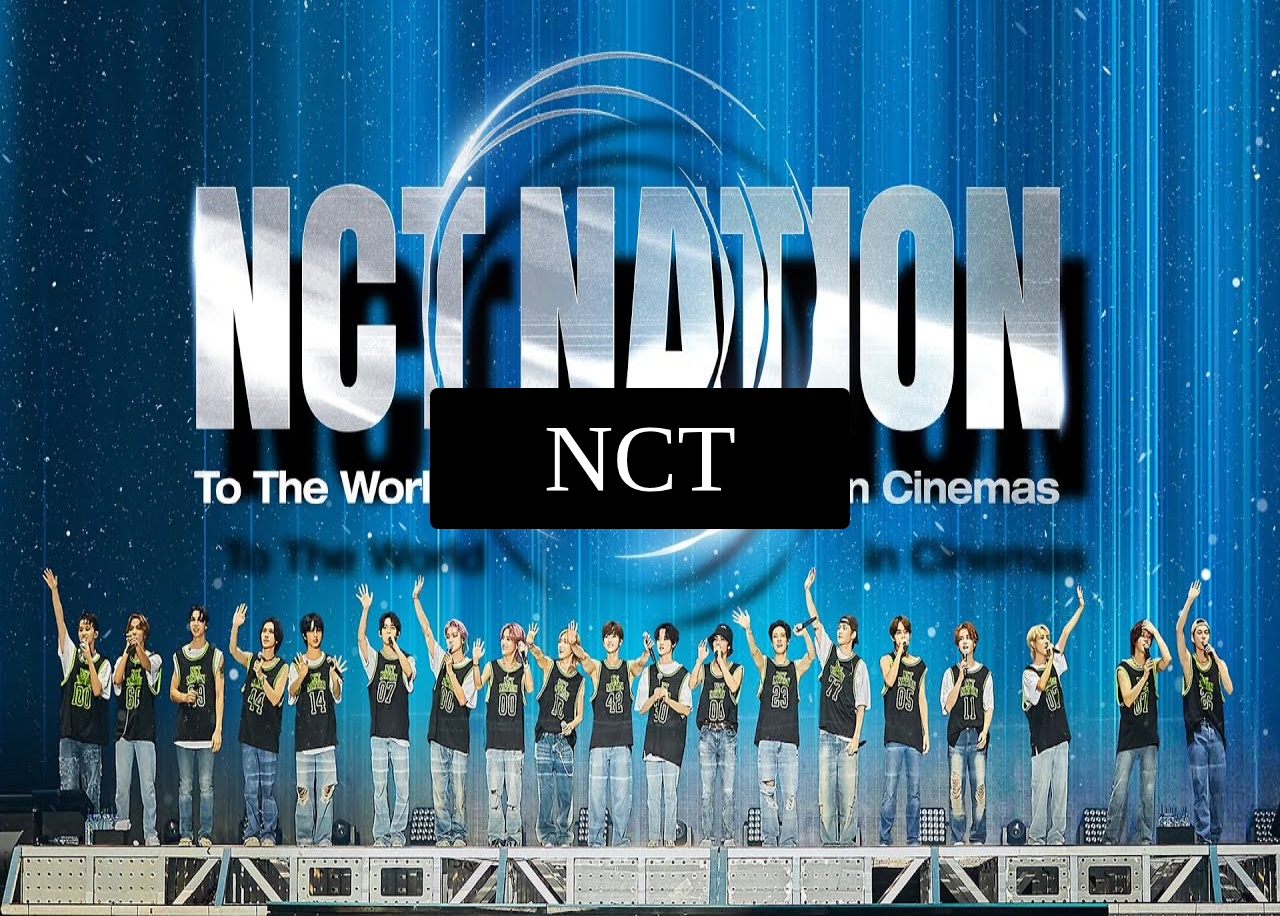
<file: index.html>
<!DOCTYPE html>
<html lang="en">
    <head>
        <title>4NCT Fanpage</title>
        <link rel="stylesheet" href="main.css">
    </head>

    <body class="coverpagebody"> <!--background image of the group-->
        <div class="center-container">
            <form action="Unitpage.html" method="post">
                <button class="button">NCT</button> <!--button that links to the next page-->
            </form>
        </div>
    </body>
</html>
</file>
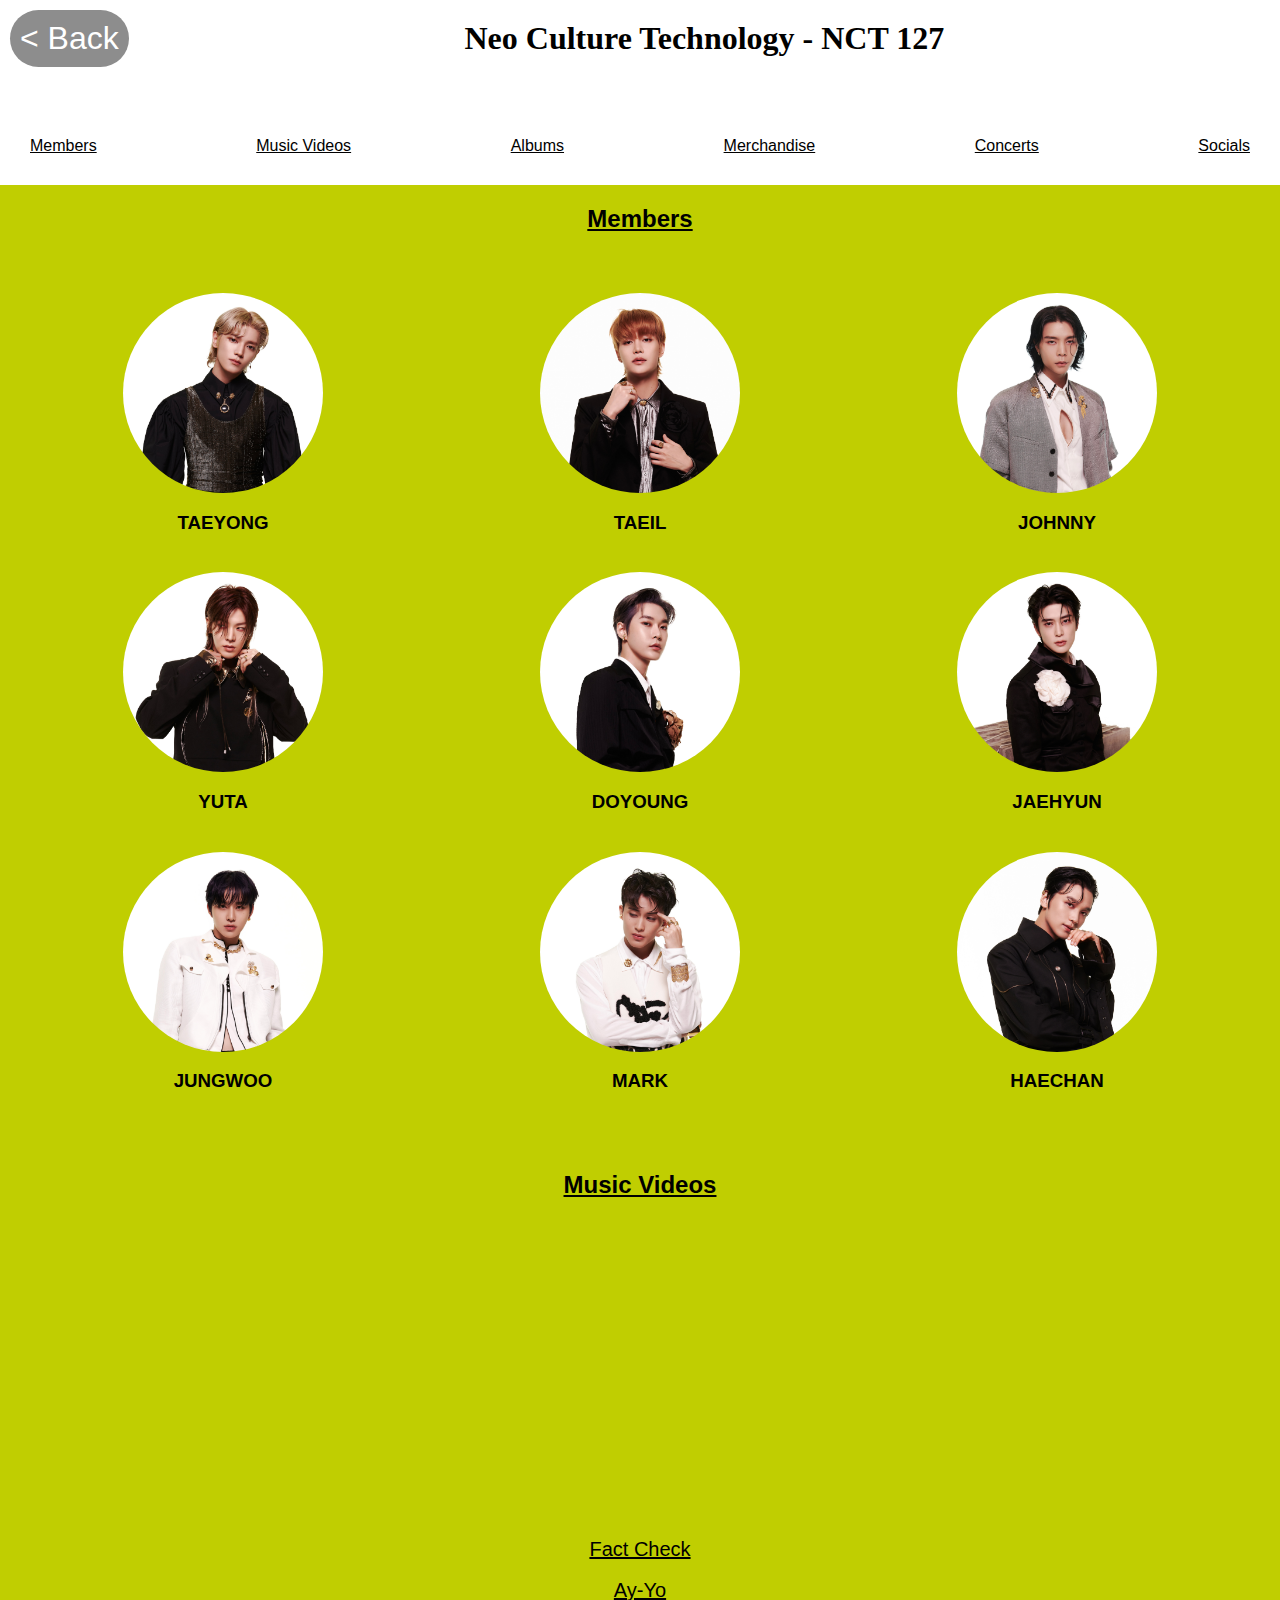
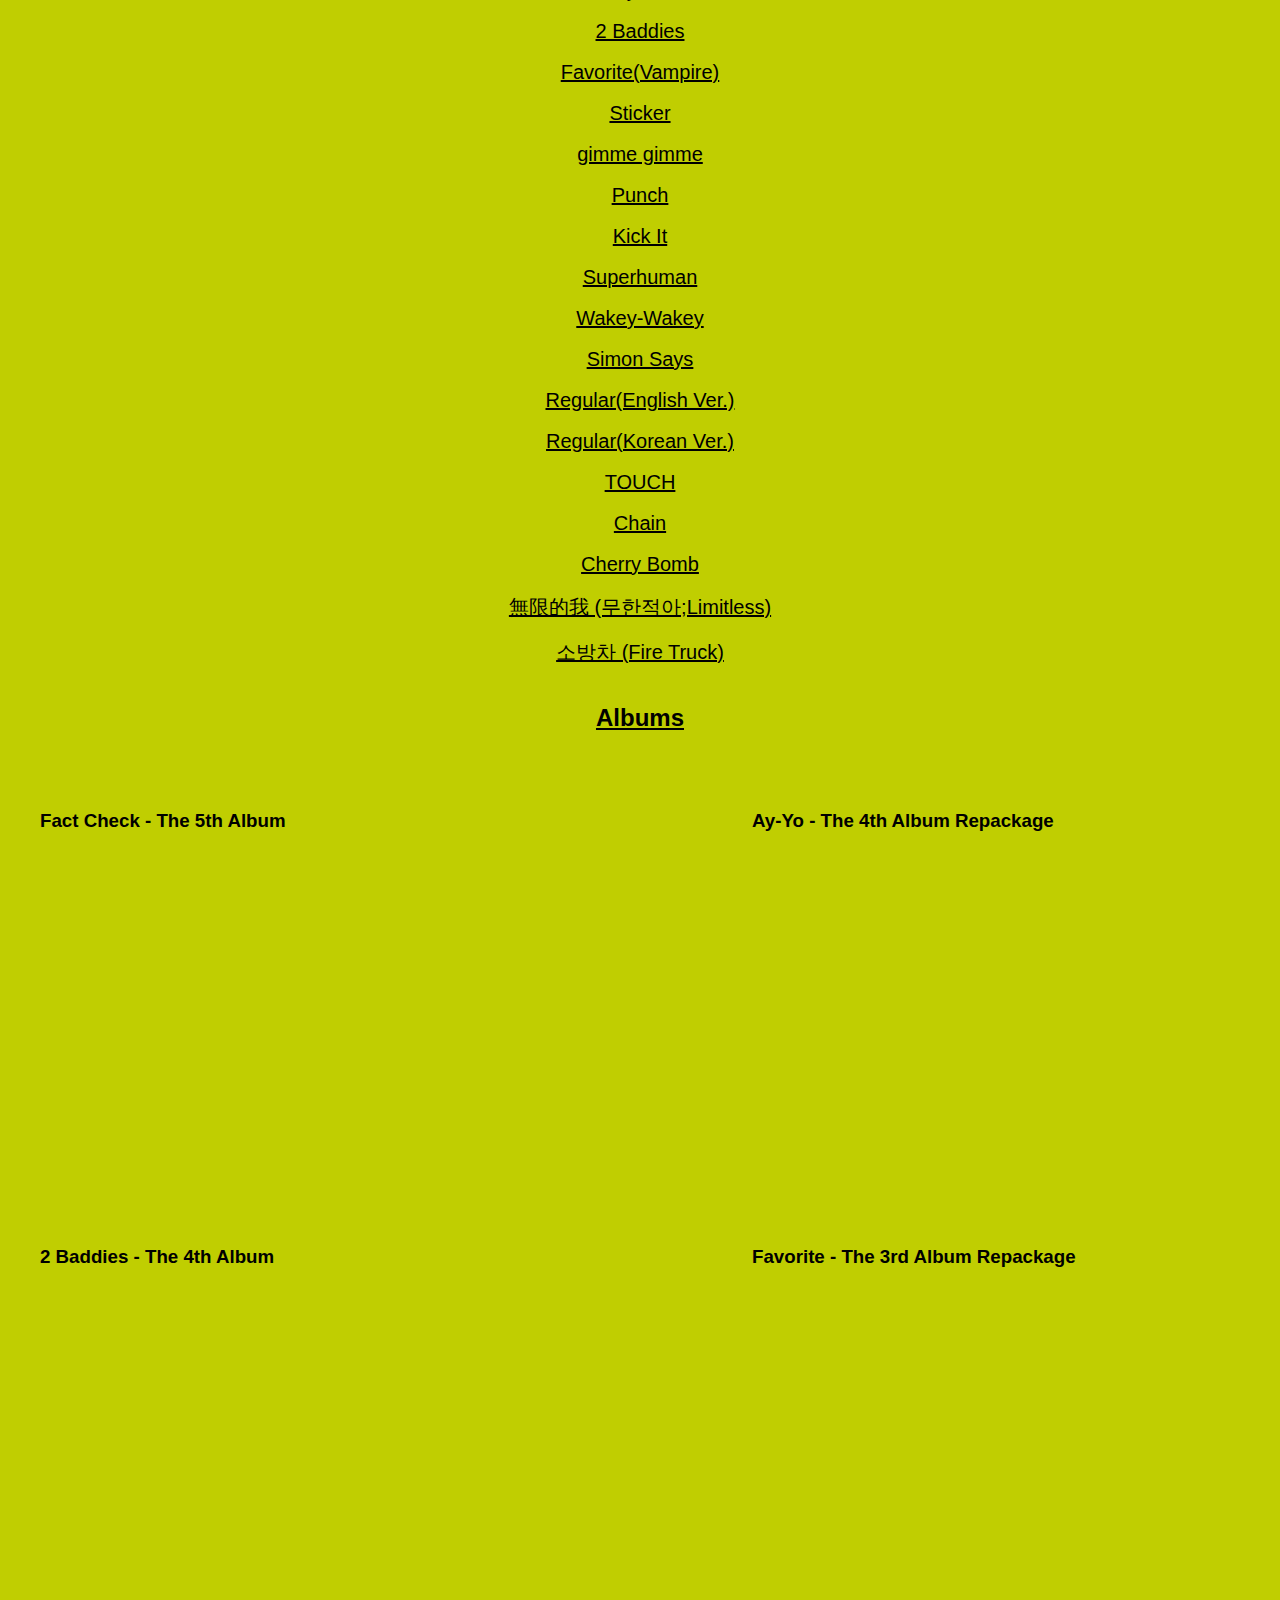
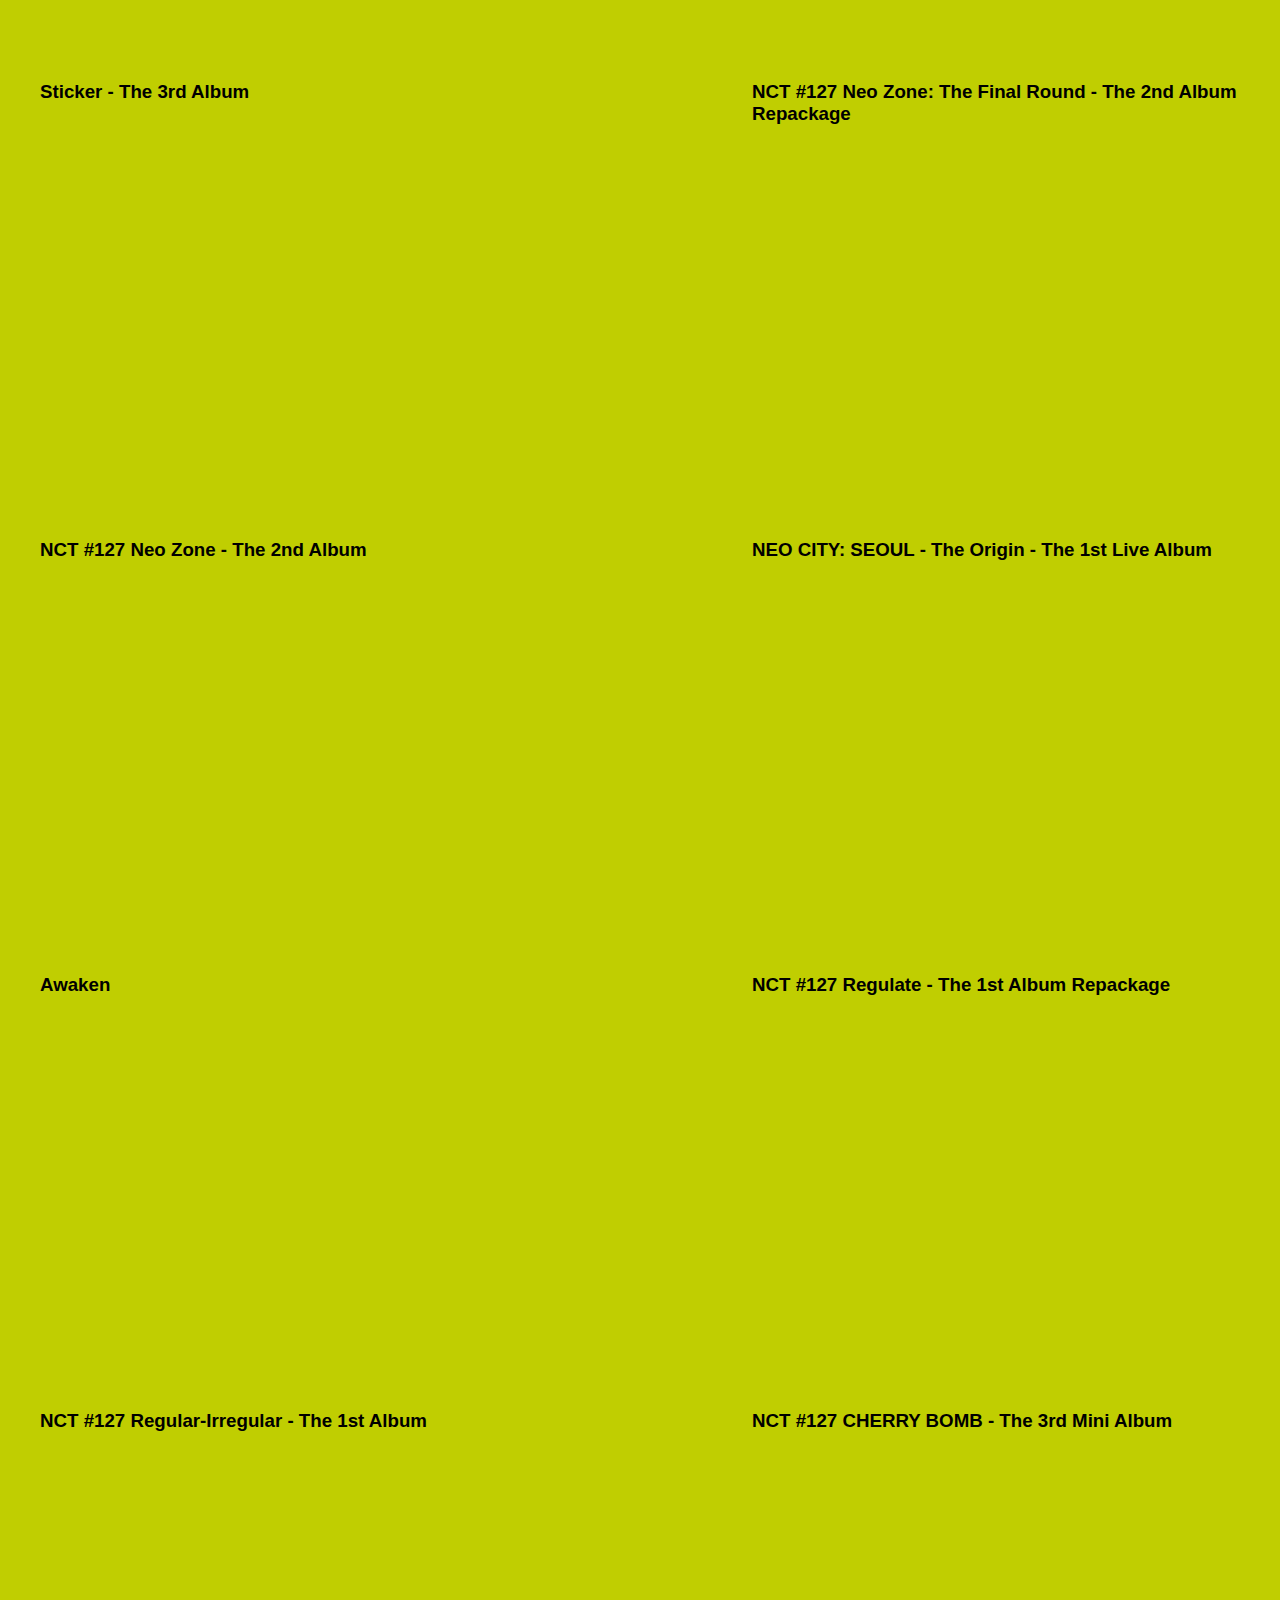
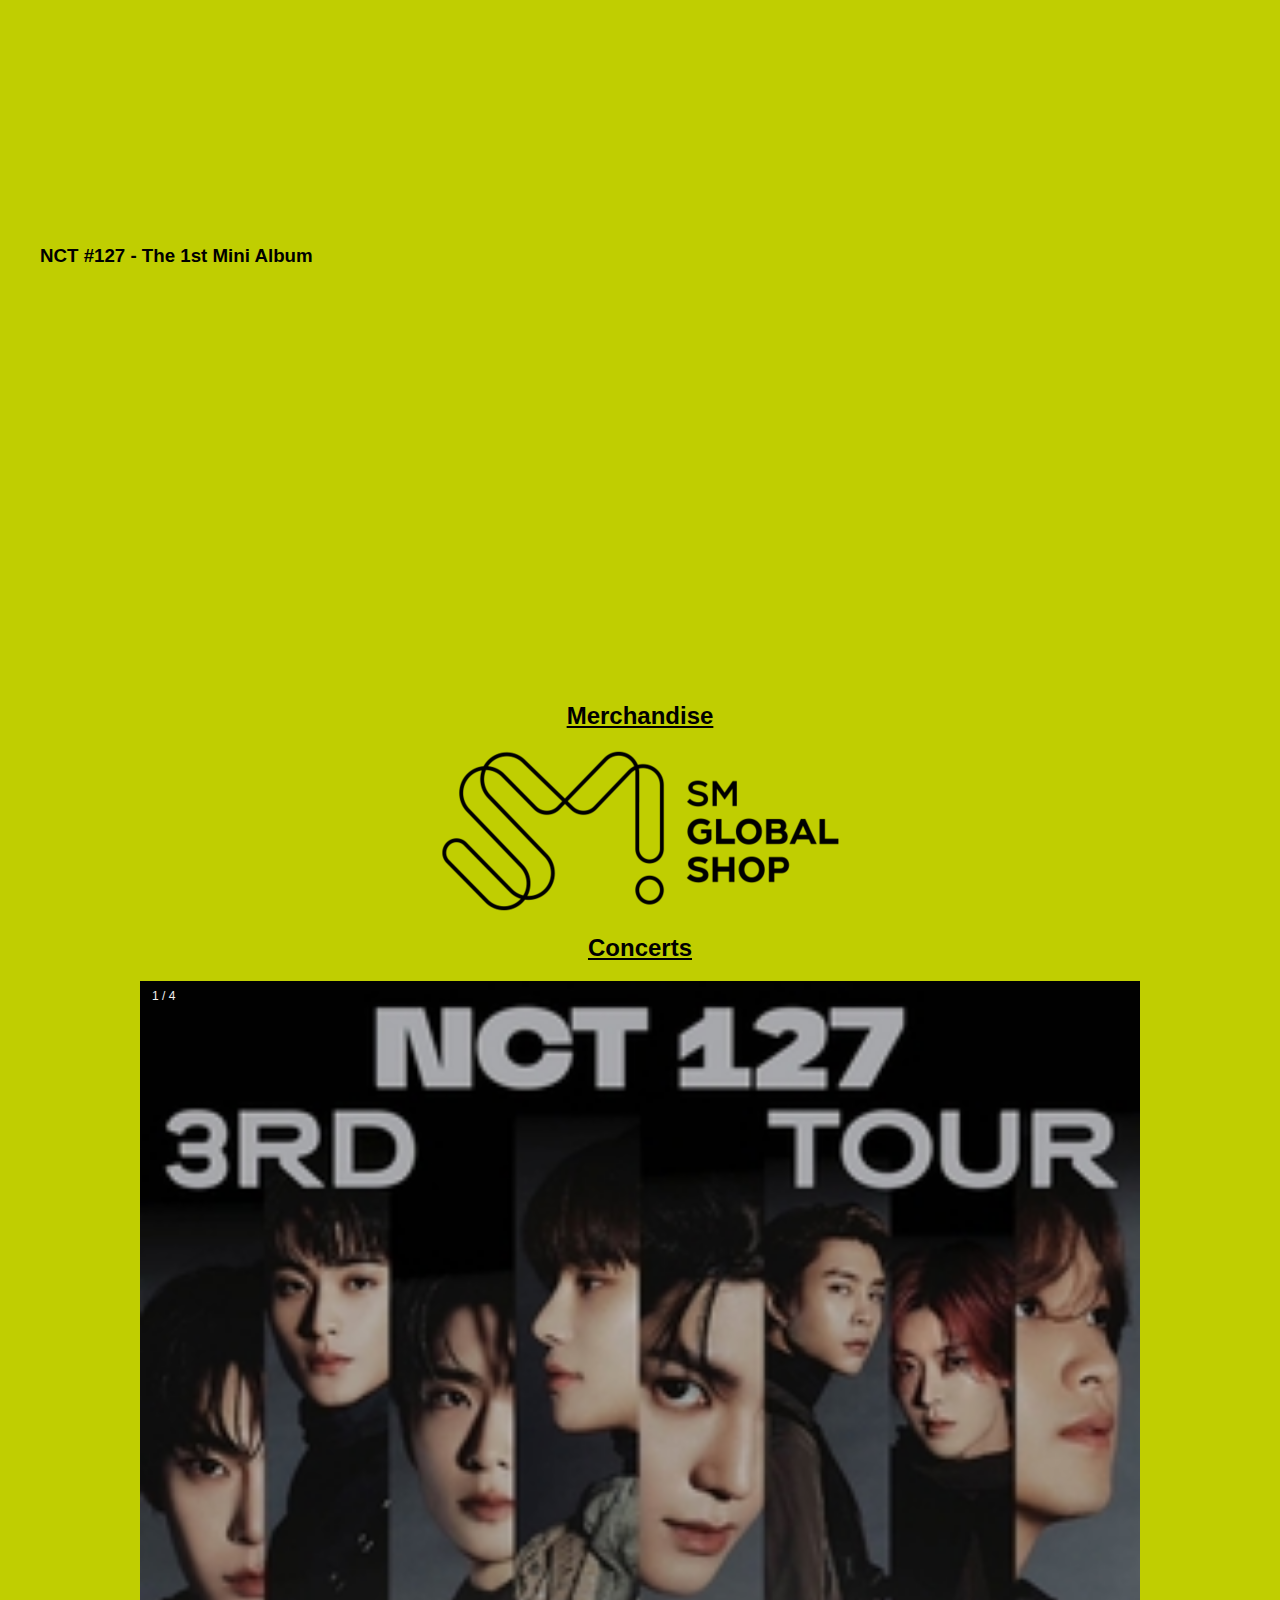
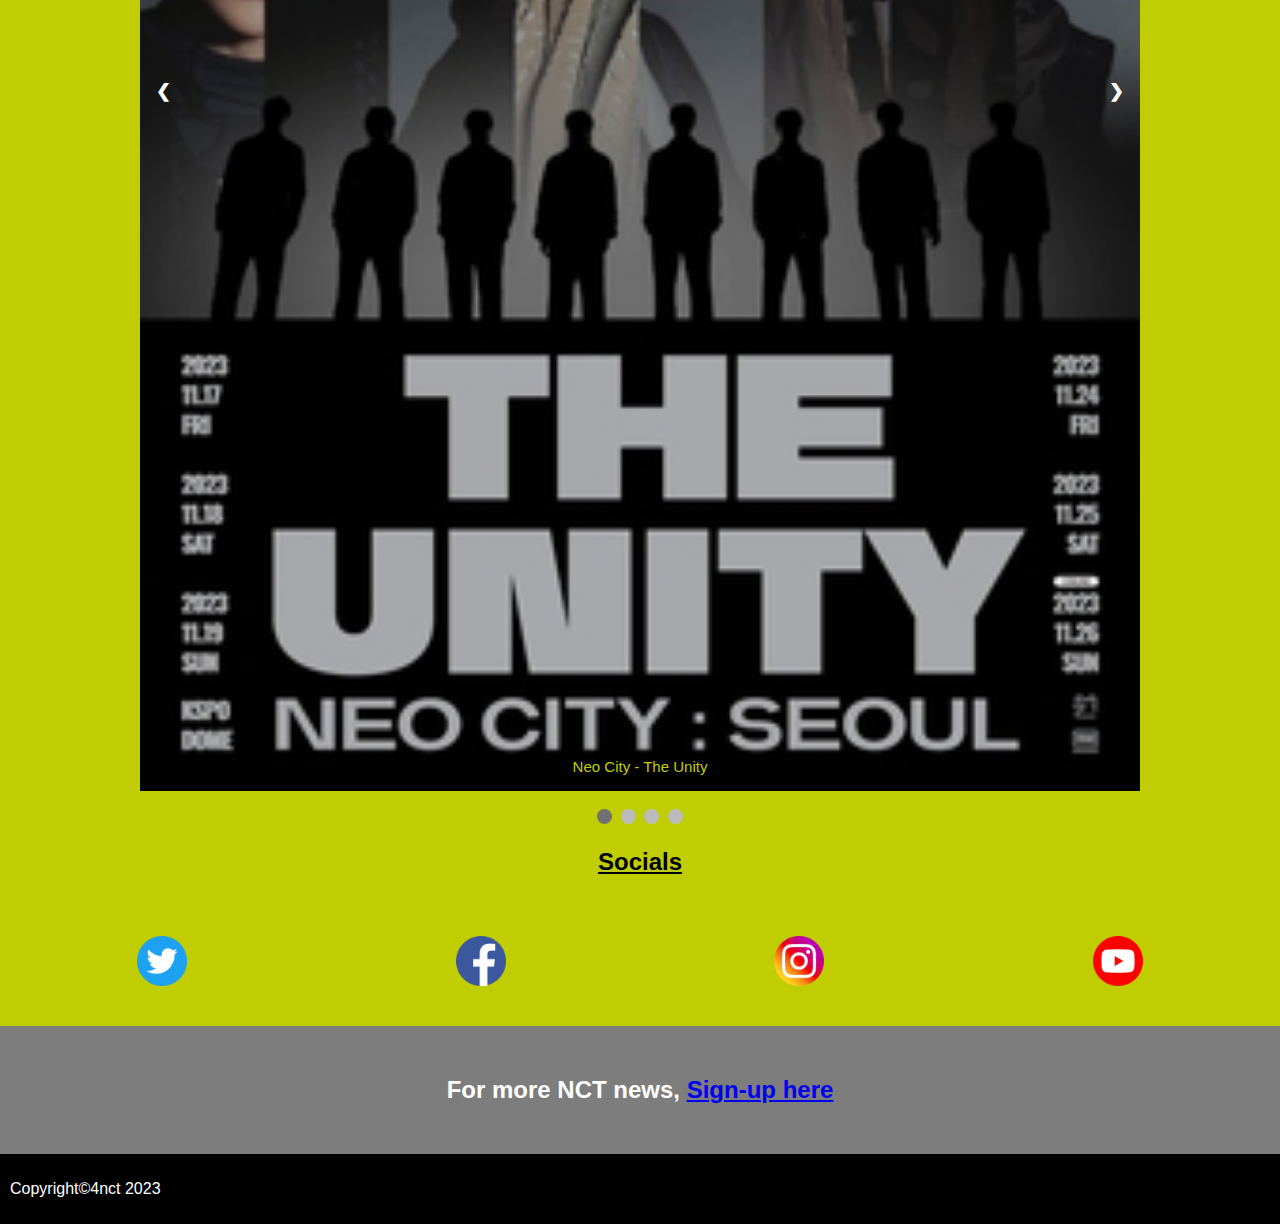
<file: Grouppage.html>
<!DOCTYPE html>
<html lang="en">
    <head>
        <title>4NCT Fanpage</title>
        <link rel="stylesheet" href="group.css">
    </head>

    <body>
        <header class="header"> <!--header section-->
            <form action="Unitpage.html" method="post">
                <button class="backbutton">&lt; Back</button>
            </form>
            <h1 class="header-text">Neo Culture Technology - NCT 127</h1>
        </header>

        <nav> <!--navigation bar-->
            <a href="#members" class="navheader">Members</a>
            <a href="#mv" class="navheader">Music Videos</a>
            <a href="#albums" class="navheader">Albums</a>
            <a href="#merchandise" class="navheader">Merchandise</a>
            <a href="#concerts" class="navheader">Concerts</a>
            <a href="#socials" class="navheader">Socials</a>
        </nav>

        <section> <!--members in the group with icons and name tags-->
            <h2 id="members"><u>Members</u></h2>
            <div class="flex-container">
                <a href="Memberpage.html" class="members">
                    <img src="images/taeyong.jpeg" alt="Taeyong" class="memberimg">
                    <h3>TAEYONG</h3>
                </a>
                <a href="Memberpage.html" class="members">
                    <img src="images/taeil.jpeg" alt="Taeil" class="memberimg">
                    <h3>TAEIL</h3>
                </a>
                <a href="Memberpage.html" class="members">
                    <img src="images/johnny.jpeg" alt="Johnny" class="memberimg">
                    <h3>JOHNNY</h3>
                </a>
                <a href="Memberpage.html" class="members">
                    <img src="images/yuta.jpeg" alt="Yuta" class="memberimg">
                    <h3>YUTA</h3>
                </a>
                <a href="Memberpage.html" class="members">
                    <img src="images/doyoung.jpeg" alt="Doyoung" class="memberimg">
                    <h3>DOYOUNG</h3>
                </a>
                <a href="Memberpage.html" class="members">
                    <img src="images/jaehyun.jpeg" alt="Jaehyun" class="memberimg">
                    <h3>JAEHYUN</h3>
                </a>
                <a href="Memberpage.html" class="members">
                    <img src="images/jungwoo.jpeg" alt="Jungwoo" class="memberimg">
                    <h3>JUNGWOO</h3>
                </a>
                <a href="Memberpage.html" class="members">
                    <img src="images/mark.jpeg" alt="Mark" class="memberimg">
                    <h3>MARK</h3>
                </a>
                <a href="Memberpage.html" class="members">
                    <img src="images/haechan.jpeg" alt="Haechan" class="memberimg">
                    <h3>HAECHAN</h3>
                </a>
            </div>
        </section>

        <section class="musicvideos"> <!--music videos the group has with latest title track as a embedded player-->
            <h2 id="mv"><u>Music Videos</u></h2>
            <iframe width="560" height="315" 
            src="https://www.youtube.com/embed/vGuJuW0bDWA?si=Ya2xFL3qNjOLPnAK" 
            title="YouTube video player" frameborder="0" 
            allow="accelerometer; autoplay; clipboard-write; encrypted-media; gyroscope; 
            picture-in-picture; web-share" allowfullscreen></iframe>
            <br>
            <a href="https://youtu.be/vGuJuW0bDWA?si=J5s3f2XVIR3cRynp" class="mvs">Fact Check</a>
            <br>
            <br>
            <a href="https://youtu.be/R9XpA_zXDDI?si=2yvOnLJE5CFVQU_u" class="mvs">Ay-Yo</a>
            <br>
            <br>
            <a href="https://youtu.be/FRilMXZqNhA?si=Rb5IMLWQ1lSM4lqE" class="mvs">2 Baddies</a>
            <br>
            <br>
            <a href="https://youtu.be/7uxu4Z2HAnA?si=zUCiqPCTj0QKzkyP" class="mvs">Favorite(Vampire)</a>
            <br>
            <br>
            <a href="https://youtu.be/1oYWnbTSang?si=Pf42och0R0X2hsy2" class="mvs">Sticker</a>
            <br>
            <br>
            <a href="https://youtu.be/6ZUPsl0EVuk?si=F229V6FQ71Tgly8j" class="mvs">gimme gimme</a>
            <br>
            <br>
            <a href="https://youtu.be/U08OSl3V4po?si=GXBb3JaUG-0cWJMR" class="mvs">Punch</a>
            <br>
            <br>
            <a href="https://youtu.be/2OvyA2__Eas?si=1pGboBZbJqm3-IEy" class="mvs">Kick It</a>
            <br>
            <br>
            <a href="https://youtu.be/x95oZNxW5Rc?si=MAOYOE56HLLgUm6h" class="mvs">Superhuman</a>
            <br>
            <br>
            <a href="https://youtu.be/azr7saygKng?si=mnx0u9S7SzUwbo8C" class="mvs">Wakey-Wakey</a>
            <br>
            <br>
            <a href="https://youtu.be/arjy2v7zEI0?si=5rnxOCVDeEJoASrj" class="mvs">Simon Says</a>
            <br>
            <br>
            <a href="https://youtu.be/gj-VU9oK2Yo?si=Q-PlF2lMWN88qXYS" class="mvs">Regular(English Ver.)</a>
            <br>
            <br>
            <a href="https://youtu.be/Gif0E6jYakM?si=Px9MSvvLqPADpTrV" class="mvs">Regular(Korean Ver.)</a>
            <br>
            <br>
            <a href="https://youtu.be/6sHIq41sI-w?si=wyhF4OdOISMaMoo8" class="mvs">TOUCH</a>
            <br>
            <br>
            <a href="https://youtu.be/28XC2KRE-DE?si=OaJpsBUdnlsdI26S" class="mvs">Chain</a>
            <br>
            <br>
            <a href="https://youtu.be/WkuHLzMMTZM?si=AikUoB8QeRrTYF8b" class="mvs">Cherry Bomb</a>
            <br>
            <br>
            <a href="https://youtu.be/RW8iyJcmve4?si=1g_7mGVgMWOv_B42" class="mvs">無限的我 (무한적아;Limitless)</a>
            <br>
            <br>
            <a href="https://youtu.be/_psXn_VJ_AE?si=1Cgsa-fa_js3R42k" class="mvs">소방차 (Fire Truck)</a>
            <br>
            <br>
        </section>

        <section> <!--all albums the group has released currently as spotify players-->
            <h2 id="albums"><u>Albums</u></h2>
            <div class="flex-container">
                <div class="album">
                    <h3>Fact Check - The 5th Album</h3>
                    <iframe style="border-radius:12px" src="https://open.spotify.com/embed/album/4TUYG0oaiFCP03hYlE5Exw?utm_source=generator" width="100%" height="352" frameBorder="0" allowfullscreen="" allow="autoplay; clipboard-write; encrypted-media; fullscreen; picture-in-picture" loading="lazy"></iframe>
                </div>
                <div class="album">
                    <h3>Ay-Yo - The 4th Album Repackage</h3>
                    <iframe style="border-radius:12px" src="https://open.spotify.com/embed/album/06piaqPGZekE8n3BpSjHlP?utm_source=generator" width="100%" height="352" frameBorder="0" allowfullscreen="" allow="autoplay; clipboard-write; encrypted-media; fullscreen; picture-in-picture" loading="lazy"></iframe>
                </div>
                <div class="album">
                    <h3>2 Baddies - The 4th Album</h3>
                    <iframe style="border-radius:12px" src="https://open.spotify.com/embed/album/6PMZEFLrGOUBBn4BtLBp0F?utm_source=generator" width="100%" height="352" frameBorder="0" allowfullscreen="" allow="autoplay; clipboard-write; encrypted-media; fullscreen; picture-in-picture" loading="lazy"></iframe>
                </div>
                <div class="album">
                    <h3>Favorite - The 3rd Album Repackage</h3>
                    <iframe style="border-radius:12px" src="https://open.spotify.com/embed/album/3xn5tn8JNMlJf3sISHONUy?utm_source=generator" width="100%" height="352" frameBorder="0" allowfullscreen="" allow="autoplay; clipboard-write; encrypted-media; fullscreen; picture-in-picture" loading="lazy"></iframe>
                </div>
                <div class="album">
                    <h3>Sticker - The 3rd Album</h3>
                    <iframe style="border-radius:12px" src="https://open.spotify.com/embed/album/7sf7G0C6NuW8GjQbWwJlGk?utm_source=generator" width="100%" height="352" frameBorder="0" allowfullscreen="" allow="autoplay; clipboard-write; encrypted-media; fullscreen; picture-in-picture" loading="lazy"></iframe>
                </div>
                <div class="album">
                    <h3>NCT #127 Neo Zone: The Final Round - The 2nd Album Repackage</h3>
                    <iframe style="border-radius:12px" src="https://open.spotify.com/embed/album/0DPNn9SKfwd7rJiiJFLwee?utm_source=generator" width="100%" height="352" frameBorder="0" allowfullscreen="" allow="autoplay; clipboard-write; encrypted-media; fullscreen; picture-in-picture" loading="lazy"></iframe>
                </div>
                <div class="album">
                    <h3>NCT #127 Neo Zone - The 2nd Album</h3>
                    <iframe style="border-radius:12px" src="https://open.spotify.com/embed/album/5YHFKsjb0e5q8Smb2CBUl7?utm_source=generator" width="100%" height="352" frameBorder="0" allowfullscreen="" allow="autoplay; clipboard-write; encrypted-media; fullscreen; picture-in-picture" loading="lazy"></iframe>
                </div>
                <div class="album">
                    <h3>NEO CITY: SEOUL - The Origin - The 1st Live Album</h3>
                    <iframe style="border-radius:12px" src="https://open.spotify.com/embed/album/5tS5Lpx9RSoJCoPPUuEnwy?utm_source=generator" width="100%" height="352" frameBorder="0" allowfullscreen="" allow="autoplay; clipboard-write; encrypted-media; fullscreen; picture-in-picture" loading="lazy"></iframe>
                </div>
                <div class="album">
                    <h3>Awaken</h3>
                    <iframe style="border-radius:12px" src="https://open.spotify.com/embed/album/5ZZi6WiDmPcTkx2Vx7n61Z?utm_source=generator" width="100%" height="352" frameBorder="0" allowfullscreen="" allow="autoplay; clipboard-write; encrypted-media; fullscreen; picture-in-picture" loading="lazy"></iframe>
                </div>
                <div class="album">
                    <h3>NCT #127 Regulate - The 1st Album Repackage</h3>
                    <iframe style="border-radius:12px" src="https://open.spotify.com/embed/album/5iJsCigDROOTMgUpJ6ex2S?utm_source=generator" width="100%" height="352" frameBorder="0" allowfullscreen="" allow="autoplay; clipboard-write; encrypted-media; fullscreen; picture-in-picture" loading="lazy"></iframe>
                </div>
                <div class="album">
                    <h3>NCT #127 Regular-Irregular - The 1st Album</h3>
                    <iframe style="border-radius:12px" src="https://open.spotify.com/embed/album/4oU5Tp952fPL7z2Bax4JmU?utm_source=generator" width="100%" height="352" frameBorder="0" allowfullscreen="" allow="autoplay; clipboard-write; encrypted-media; fullscreen; picture-in-picture" loading="lazy"></iframe>
                </div>
                <div class="album">
                    <h3>NCT #127 CHERRY BOMB - The 3rd Mini Album</h3>
                    <iframe style="border-radius:12px" src="https://open.spotify.com/embed/album/7H5FkCA6cTDBX3wtvIbN8s?utm_source=generator" width="100%" height="352" frameBorder="0" allowfullscreen="" allow="autoplay; clipboard-write; encrypted-media; fullscreen; picture-in-picture" loading="lazy"></iframe>
                </div>
                <div class="album">
                    <h3>NCT #127 - The 1st Mini Album</h3>
                    <iframe style="border-radius:12px" src="https://open.spotify.com/embed/album/7xmqXxPAmkgn5HK9FcyBxR?utm_source=generator" width="100%" height="352" frameBorder="0" allowfullscreen="" allow="autoplay; clipboard-write; encrypted-media; fullscreen; picture-in-picture" loading="lazy"></iframe>
                </div>
            </div>
        </section>

        <section class="merch"> <!--where to buy merch, from official page-->
            <h2 id="merchandise"><u>Merchandise</u></h2>
            <a href="https://smglobalshop.com/collections/nct-127">
                <img src="images/sm_global_shop_logo.png" alt="SM Global Shop">
            </a>
        </section>

        <section> <!--concerts the group has had and the posters as a slideshow-->
            <h2 id="concerts"><u>Concerts</u></h2>
                        
            <div class="slideshow-container">

                <div class="mySlides fade">
                <div class="numbertext">1 / 4</div>
                <img src="images/neo_city_the_unity_poster.jpeg" alt="Neo City - The Unity" style="width:100%">
                <div class="text">Neo City - The Unity</div>
                </div>
                
                <div class="mySlides fade">
                <div class="numbertext">2 / 4</div>
                <img src="images/nct127_the_link_logo.jpg" alt="Neo City - The Link" style="width:100%">
                <div class="text">Neo City - The Link</div>
                </div>
                
                <div class="mySlides fade">
                <div class="numbertext">3 / 4</div>
                <img src="images/neo_city-_seoul_-_the_origin.jpg" alt="Neo City:Seoul - The Origin" style="width:100%">
                <div class="text">Neo City:Seoul - The Origin</div>
                </div>

                <div class="mySlides fade">
                    <div class="numbertext">4 / 4</div>
                    <img src="images/nct127_neocity_the_origin.jpg" alt="Neo City - The Origin" style="width:100%">
                    <div class="text">Neo City - The Origin</div>
                    </div>
                
                <a class="prev" onclick="plusSlides(-1)">❮</a>
                <a class="next" onclick="plusSlides(1)">❯</a>
                
                </div>
                <br>
                
                <div style="text-align:center">
                <span class="dot" onclick="currentSlide(1)"></span> 
                <span class="dot" onclick="currentSlide(2)"></span> 
                <span class="dot" onclick="currentSlide(3)"></span> 
                <span class="dot" onclick="currentSlide(4)"></span> 
                </div>
                
                <script src="script.js"></script>
        </section>

        <section> <!--social media for the group-->
            <h2 id="socials"><u>Socials</u></h2>
            <div class="flex-container">
                <a href="https://x.com/NCTsmtown_127?s=20" class="social">
                    <img src="images/twittericon.png" alt="twitter" class="socialicon">
                </a>
                <a href="https://www.facebook.com/NCT127.smtown" class="social">
                    <img src="images/facebookicon.png" alt="facebook" class="socialicon">
                </a>
                <a href="https://www.instagram.com/nct127/" class="social">
                    <img src="images/instagramicon.png" alt="instagram" class="socialicon">
                </a>
                <a href="https://www.youtube.com/@NCT127" class="social">
                    <img src="images/youtubeicon.png" alt="youtube" class="socialicon">
                </a>
            </div>
        </section>

        <!--footer with signup form for updates-->
        <section class="formlink">
            <h2>For more NCT news, <a href=Signupform.html>Sign-up here</a></h2>
        </section>
        <footer>
            <p>Copyright&copy;4nct 2023</p>
        </footer>
    </body>
</html>
</file>
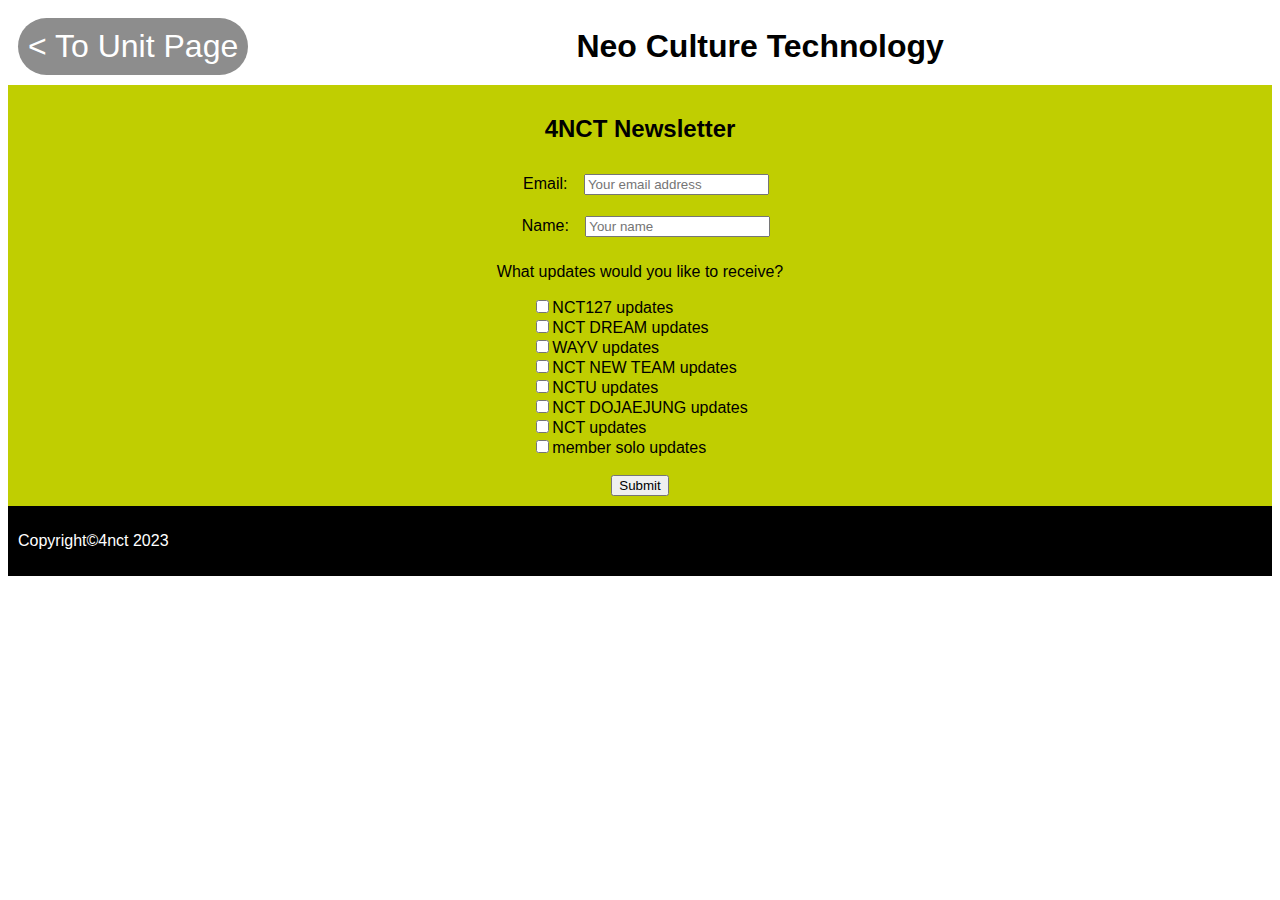
<file: Signupform.html>
<!DOCTYPE html>
<html lang="en">
    <head>
        <title>4NCT Fanpage</title>
        <link rel="stylesheet" href="form.css">
    </head>

    <body>
        <header class="header"> <!--header-->
            <form action="Unitpage.html" method="post">
                <button class="backbutton">&lt; To Unit Page</button>
            </form>
            <h1 class="header-text">Neo Culture Technology</h1>
        </header>

        <section class="mainpage"> <!--signup form-->
            <h2 class="formtitle">4NCT Newsletter</h2> 
            <form action="Unitpage.html" method="post">
                <label for="email">Email:</label>
                <input type="email" id="email" placeholder="Your email address">
                <br>
                <label for="name">Name:</label>
                <input type="text" id="name" placeholder="Your name">
                <br>
                <p>What updates would you like to receive?</p>
                <div>
                    <input type="checkbox" name="updates" value="NCT127">NCT127 updates
                    <br>
                    <input type="checkbox" name="updates" value="NCTDREAM">NCT DREAM updates
                    <br>
                    <input type="checkbox" name="updates" value="WAYV">WAYV updates
                    <br>
                    <input type="checkbox" name="updates" value="NCTNEWTEAM">NCT NEW TEAM updates
                    <br>
                    <input type="checkbox" name="updates" value="NCTU">NCTU updates
                    <br>
                    <input type="checkbox" name="updates" value="NCTDOJAEJUNG">NCT DOJAEJUNG updates
                    <br>
                    <input type="checkbox" name="updates" value="NCT">NCT updates
                    <br>
                    <input type="checkbox" name="updates" value="SOLO">member solo updates
                </div>
                <br>
                <br>
                <button>Submit</button>
            </form>
        </section>

        <footer> <!--footer-->
            <p>Copyright&copy;4nct 2023</p>
        </footer>
    </body>
</html>
</file>
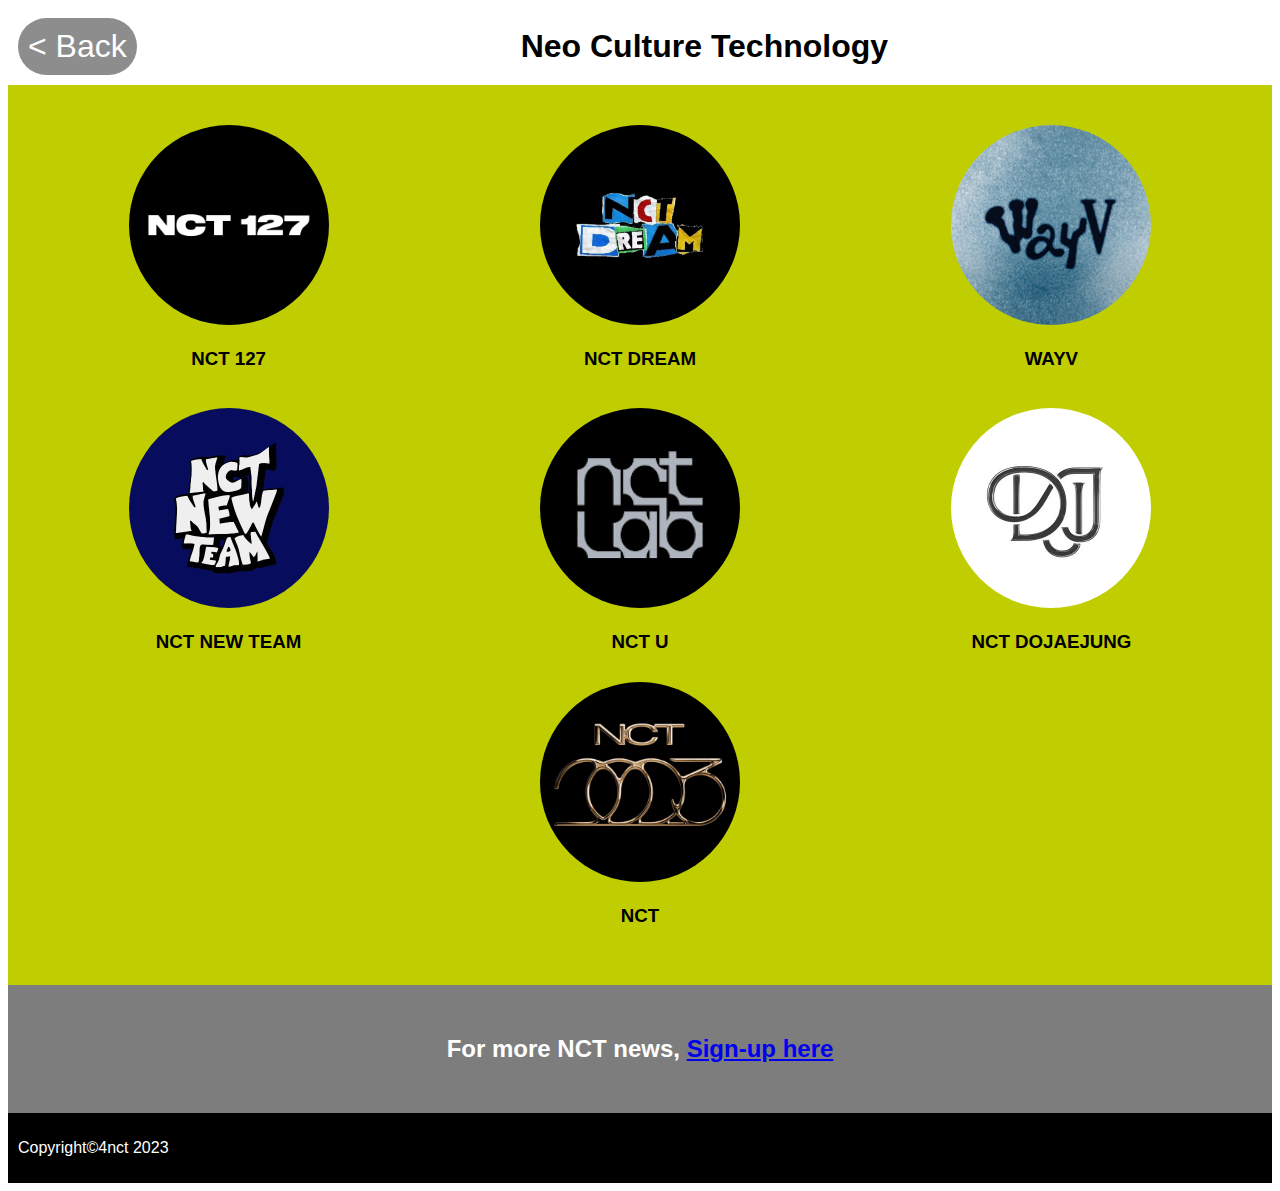
<file: Unitpage.html>
<!DOCTYPE html>
<html lang="en">
    <head>
        <link rel="stylesheet" href="unit.css">
        <title>4NCT Fanpage</title>
    </head>

    <body>
        <header class="header"> <!--header-->
            <form action="index.html" method="post">
                <button class="backbutton">&lt; Back</button>
            </form>
            <h1 class="header-text">Neo Culture Technology</h1>
        </header>

        <section class="flex-container"> <!--units in nct-->
            <a href="Grouppage.html" class="units">
                <img src="images/nct127logo.jpg" alt="nct 127 logo">
                <h3>NCT 127</h3>
            </a>
            <a href="Grouppage.html" class="units">
                <img src="images/nctdreamlogo.jpg" alt="nct dream logo">
                <h3>NCT DREAM</h3>
            </a>
            <a href="Grouppage.html" class="units">
                <img src="images/wayvlogo.jpg" alt="wayv logo">
                <h3>WAYV</h3>
            </a>
            <a href="Grouppage.html" class="units">
                <img src="images/nctnewteamlogo.jpg" alt="nct new team logo">
                <h3>NCT NEW TEAM</h3>
            </a>
            <a href="Grouppage.html" class="units">
                <img src="images/nctulogo.jpg" alt="nct u logo">
                <h3>NCT U</h3>
            </a>
            <a href="Grouppage.html" class="units">
                <img src="images/dojaejunglogo.jpg" alt="dojaejung logo">
                <h3>NCT DOJAEJUNG</h3>
            </a>
            <a href="Grouppage.html" class="units">
                <img src="images/nctlogo.jpg" alt="nct logo">
                <h3>NCT</h3>
            </a>
        </section>

        <section class="formlink"> <!--footer with signup form for updates-->
            <h2>For more NCT news, <a href=Signupform.html>Sign-up here</a></h2>
        </section>

        <footer>
            <p>Copyright&copy;4nct 2023</p>
        </footer>
    </body>
</html>
</file>
<file: main.css>
/*background image of nct*/
.coverpagebody { 
    background-image: url('images/nctnation_cinemaposter.jpg');
    background-repeat: no-repeat;
    background-size: 100% 100%;
}

/*responsive*/
.center-container {
    display: flex;
    align-items: center;
    justify-content: center;
    height: 100vh;
    }

/*button for next page*/
.button {
    background-color: #000000;
    border: none;
    border-radius: 8px;
    color: white;
    padding: 15px 32px;
    width: 420px;
    text-align: center;
    text-decoration: none;
    display: inline-block;
    font-size: 96px;
    margin: 4px 2px;
    cursor: pointer;
    font-family: Hauptbahnhof;
    }
</file>
<file: group.css>
/*CSS for whole page*/
html {
    background-color: #c0ce01;
}

body {
    font-family: helvetica;
}

/*header content*/
.header {
    display: flex;
    align-items: center;
    padding: 10px;
    padding-bottom: 40px;
    background-color: #ffffff;
    color: #000000;
}

.backbutton {
    background-color: #8d8d8d;
    border: none;
    border-radius: 40px;
    color: white;
    padding: 10px;
    text-align: center;
    text-decoration: none;
    display: inline-block;
    font-size: 32px;
    cursor: pointer;
    margin-right: 10px;
}

.header-text {
    margin: 0; 
    flex-grow: 1; 
    text-align: center;
    font-family: SMTOWNOTF-Bold;
}

/*navigation bar*/
nav {
    padding: 30px;
    background-color: white;
    justify-content: space-between;
    display: flex;
}

.navheader {
    text-align: center;
    color: black;
}

/*for responsiveness and content alignment*/
.flex-container {
    padding: 30px;
    display: flex;
    flex-wrap: wrap;
    justify-content: space-between;
}

/*members section*/
#members {
    text-align: center;
}

.members {
    margin: 10px;
    text-align: center;
    flex-basis: 30%;
    text-decoration: none;
    color: black;
    border-image: 100%;
}

.memberimg {
    border-radius: 100%;
    object-fit: cover;
    object-position: 5% 5%;
    width: 200px;
    height: 200px;
}

/*music videos section*/
.musicvideos {
    text-align: center;
}

.mvs {
    font-size: 20px;
    color: black;
}

/*albums section*/
#albums{text-align: center}

.album {
    margin: 10px;
    flex-basis: 40%;
    justify-content: center;
}

/*merch section*/
.merch{text-align: center;}

/*responsive for the above sections*/
@media (max-width: 992px) {
    .album {
        flex-basis: 100%;
    }
    .members {
        flex-basis: 40%;
    }
}

/*concerts section + slideshow*/
#concerts {text-align: center;}

* {box-sizing: border-box}
body {font-family: Verdana, sans-serif; margin:0}
.mySlides {display: none}
img {vertical-align: middle;}

.slideshow-container {
max-width: 1000px;
position: relative;
margin: auto;
}

.prev, .next {
cursor: pointer;
position: absolute;
top: 50%;
width: auto;
padding: 16px;
margin-top: -22px;
color: white;
font-weight: bold;
font-size: 18px;
transition: 0.6s ease;
border-radius: 0 3px 3px 0;
user-select: none;
}

.next {
right: 0;
border-radius: 3px 0 0 3px;
}

.prev:hover, .next:hover {
background-color: rgba(0,0,0,0.8);
}

.text {
color: #c0ce01;
font-size: 15px;
padding: 8px 12px;
position: absolute;
bottom: 8px;
width: 100%;
text-align: center;
}

.numbertext {
color: #f2f2f2;
font-size: 12px;
padding: 8px 12px;
position: absolute;
top: 0;
}

.dot {
cursor: pointer;
height: 15px;
width: 15px;
margin: 0 2px;
background-color: #bbb;
border-radius: 50%;
display: inline-block;
transition: background-color 0.6s ease;
}

.active, .dot:hover {
background-color: #717171;
}

.fade {
animation-name: fade;
animation-duration: 1.5s;
}

@keyframes fade {
from {opacity: .4} 
to {opacity: 1}
}

@media only screen and (max-width: 300px) {
.prev, .next,.text {font-size: 11px}
}

/*socials section*/
#socials {text-align: center}

.social {
    margin: 10px;
    text-align: center;
    flex-basis: 20%;
}

.socialicon {
    width: 50px;
    height: 50px;
}

/*footer*/
.formlink {
    background-color: #7d7d7d;
    color: white;
    padding: 30px;  
    text-align: center;
    }

footer {
    background-color: #000000;
    color: white;
    padding: 10px;
}
</file>
<file: form.css>
body {
    font-family: helvetica; /*fixes all the font for the page*/
}

/*header content*/
.header {
    display: flex;
    align-items: center;
    padding: 10px;
    background-color: #ffffff;
    color: #000000;
}

.backbutton {
    background-color: #8d8d8d;
    border: none;
    border-radius: 40px;
    color: white;
    padding: 10px;
    text-align: center;
    text-decoration: none;
    display: inline-block;
    font-size: 32px;
    cursor: pointer;
    margin-right: 10px;
}

.header-text {
    margin: 0; 
    flex-grow: 1; 
    text-align: center;
    
}

/*main page background*/
.mainpage {
    background-color: #c0ce01;
    padding: 10px;
    text-align: center;
}

/*form details*/
.formtitle {
    text-align: center;
}

label {
    display: inline-block;
    text-align: right;
    padding: 12px;
}

div {
    display: inline-block;
    text-align: left;
}

/*footer*/
footer {
    background-color: #000000;
    color: white;
    padding: 10px;
}
</file>
<file: unit.css>
/*images in the page CSS*/
img{
    border-radius: 100%;
    width: 200px;
    height: 200px;
}

/*overall html css font*/
body {
    font-family: helvetica;
}

/*header section*/
.header {
    display: flex;
    align-items: center;
    padding: 10px;
    background-color: #ffffff;
    color: #000000;
}

.backbutton {
    background-color: #8d8d8d;
    border: none;
    border-radius: 40px;
    color: white;
    padding: 10px;
    text-align: center;
    text-decoration: none;
    display: inline-block;
    font-size: 32px;
    cursor: pointer;
    margin-right: 10px;
}

.header-text {
    margin: 0; 
    flex-grow: 1; 
    text-align: center;
}

/*responsive code*/
.flex-container {
    background-color: #c0ce01;
    padding: 30px;
    display: flex;
    flex-wrap: wrap;
    justify-content: space-between;
}

/*units in nct*/
.units {
    margin: 10px;
    text-align: center;
    flex-basis: 30%;
    text-decoration: none;
    color: black;
}

.units:last-child {
    margin-top: auto;
    margin-left: auto;
    margin-right: auto;
}

/*responsive display code*/
@media (max-width: 992px) {
    .units {
        flex-basis: 40%;
    }
    .units:last-child {
        margin-left: 0%;
        margin-right:0%;
    }
}

/*footer with signup form*/
.formlink {
    background-color: #7d7d7d;
    color: white;
    padding: 30px;
    text-align: center;
}

footer {
    background-color: #000000;
    color: white;
    padding: 10px;
}
</file>
